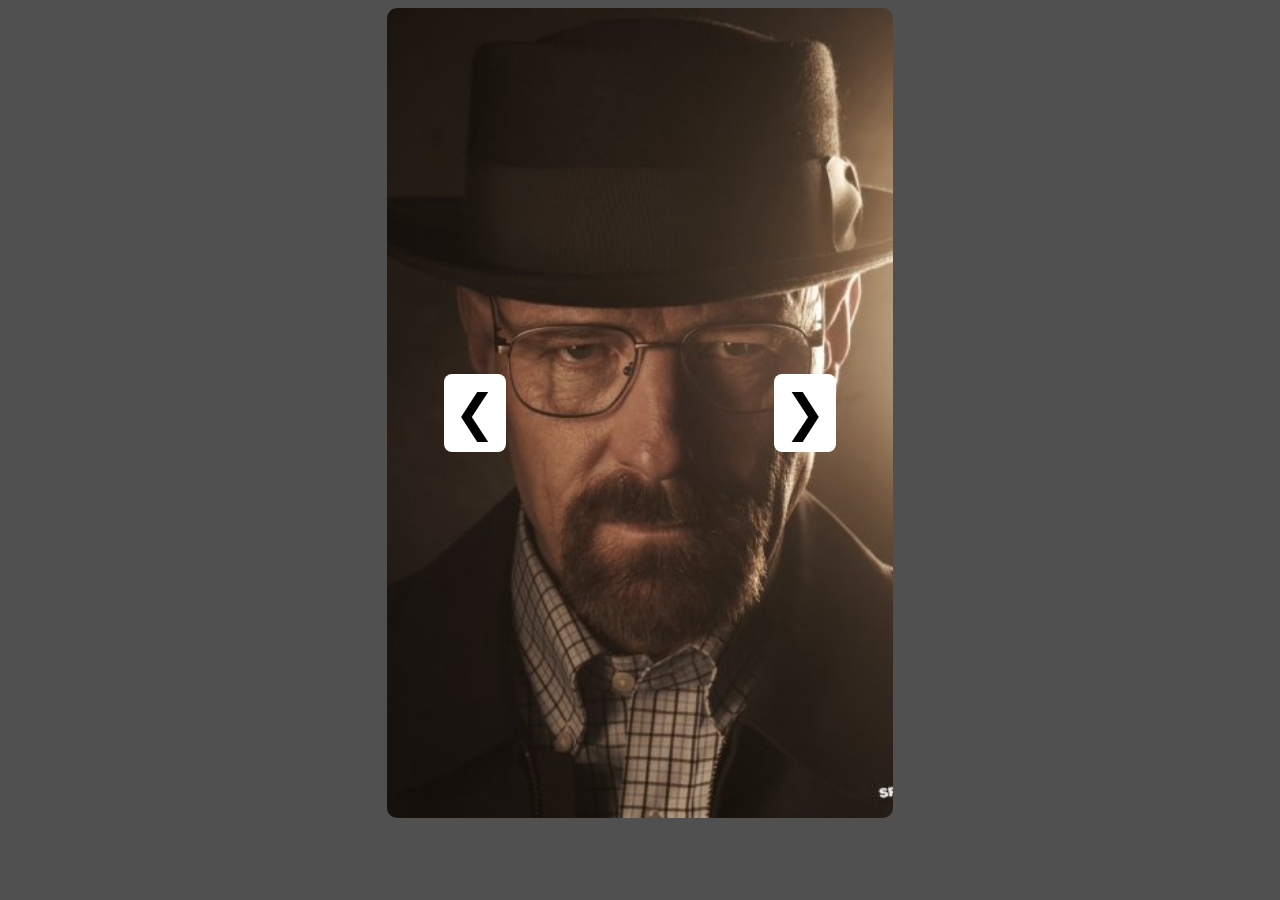
<file: parcial3/carrusel/carrusel.html>
<!DOCTYPE html>
<html>

<head>
    <title>Carrusel</title>
    <meta charset="utf-8">
    <meta name="viewport" content="width=device-width, initial-scale=1.0">
    <link rel="stylesheet" href="carrusel.css">
    <script src="carrusel.js"></script>
</head>
<body>
    <main>
        <section class="carrusel-container">
            <div class="carrusel">
                <div class="imagen">
                    <img src="breakingbad1.jpg" alt="Imagen 1">
                </div>
                <div class="imagen">
                    <img src="breakingbad2.jpg" alt="Imagen 2">
                </div>
                <div class="imagen">
                    <img src="breakingbad3.jpg" alt="Imagen 3">
                </div>
                <div class="imagen">
                    <img src="breakingbad4.jpg" alt="Imagen 4">
                </div>
                <div class="imagen">
                    <img src="breakingbad5.jpg" alt="Imagen 5">
                </div>
                <div class="imagen">
                    <img src="breakingbad6.jpg" alt="Imagen 6">
                </div>
                <div class="imagen">
                    <img src="breakingbad7.jpg" alt="Imagen 7">
                </div>
                <div class="imagen">
                    <img src="breakingbad8.jpg" alt="Imagen 8">
                </div>
                <div class="imagen">
                    <img src="breakingbad9.jpg" alt="Imagen 9">
                </div>
            </div>
            
            <button class="prev" id="prevBtn">&#10094;</button>
            <button class="next" id="nextBtn">&#10095;</button>
        </section>
    </main>
</body>
</html>
</file>
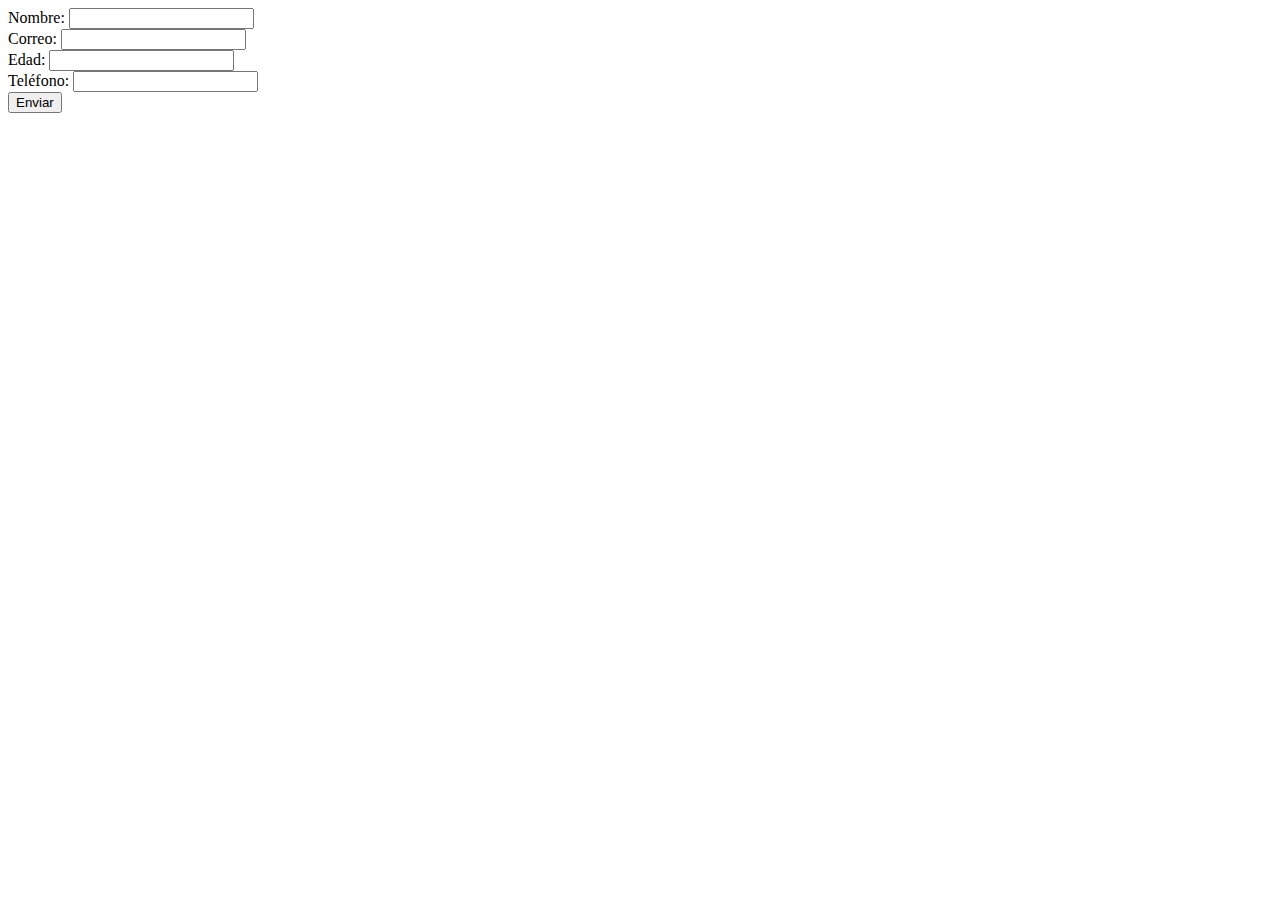
<file: parcial3/foro/foro.html>
<!DOCTYPE html>
<html lang="es">
<head>
    <meta charset="UTF-8">
    <title>Foro: Mejores prácticas para la Validación de Entrada de datos de formularios con Javascript</title>
    <script src="foro.js"></script>
</head>
<body>
    <form id="formulario">
        <label for="nombre">Nombre:</label>
        <input type="text" id="nombre" name="nombre" >
        <br/>
        <label for="email">Correo:</label>
        <input type="email" id="email" name="email">
        <br/>
        <label for="edad">Edad:</label>
        <input type="number" id="edad" name="edad" >
        <br/>
        <label for="telefono">Teléfono:</label>
        <input type="tel" id="telefono" name="telefono" > 
        <br/>
        <button type="submit">Enviar</button>
    </form>
    <p id="mensaje"></p>
</body>
</html>
</file>
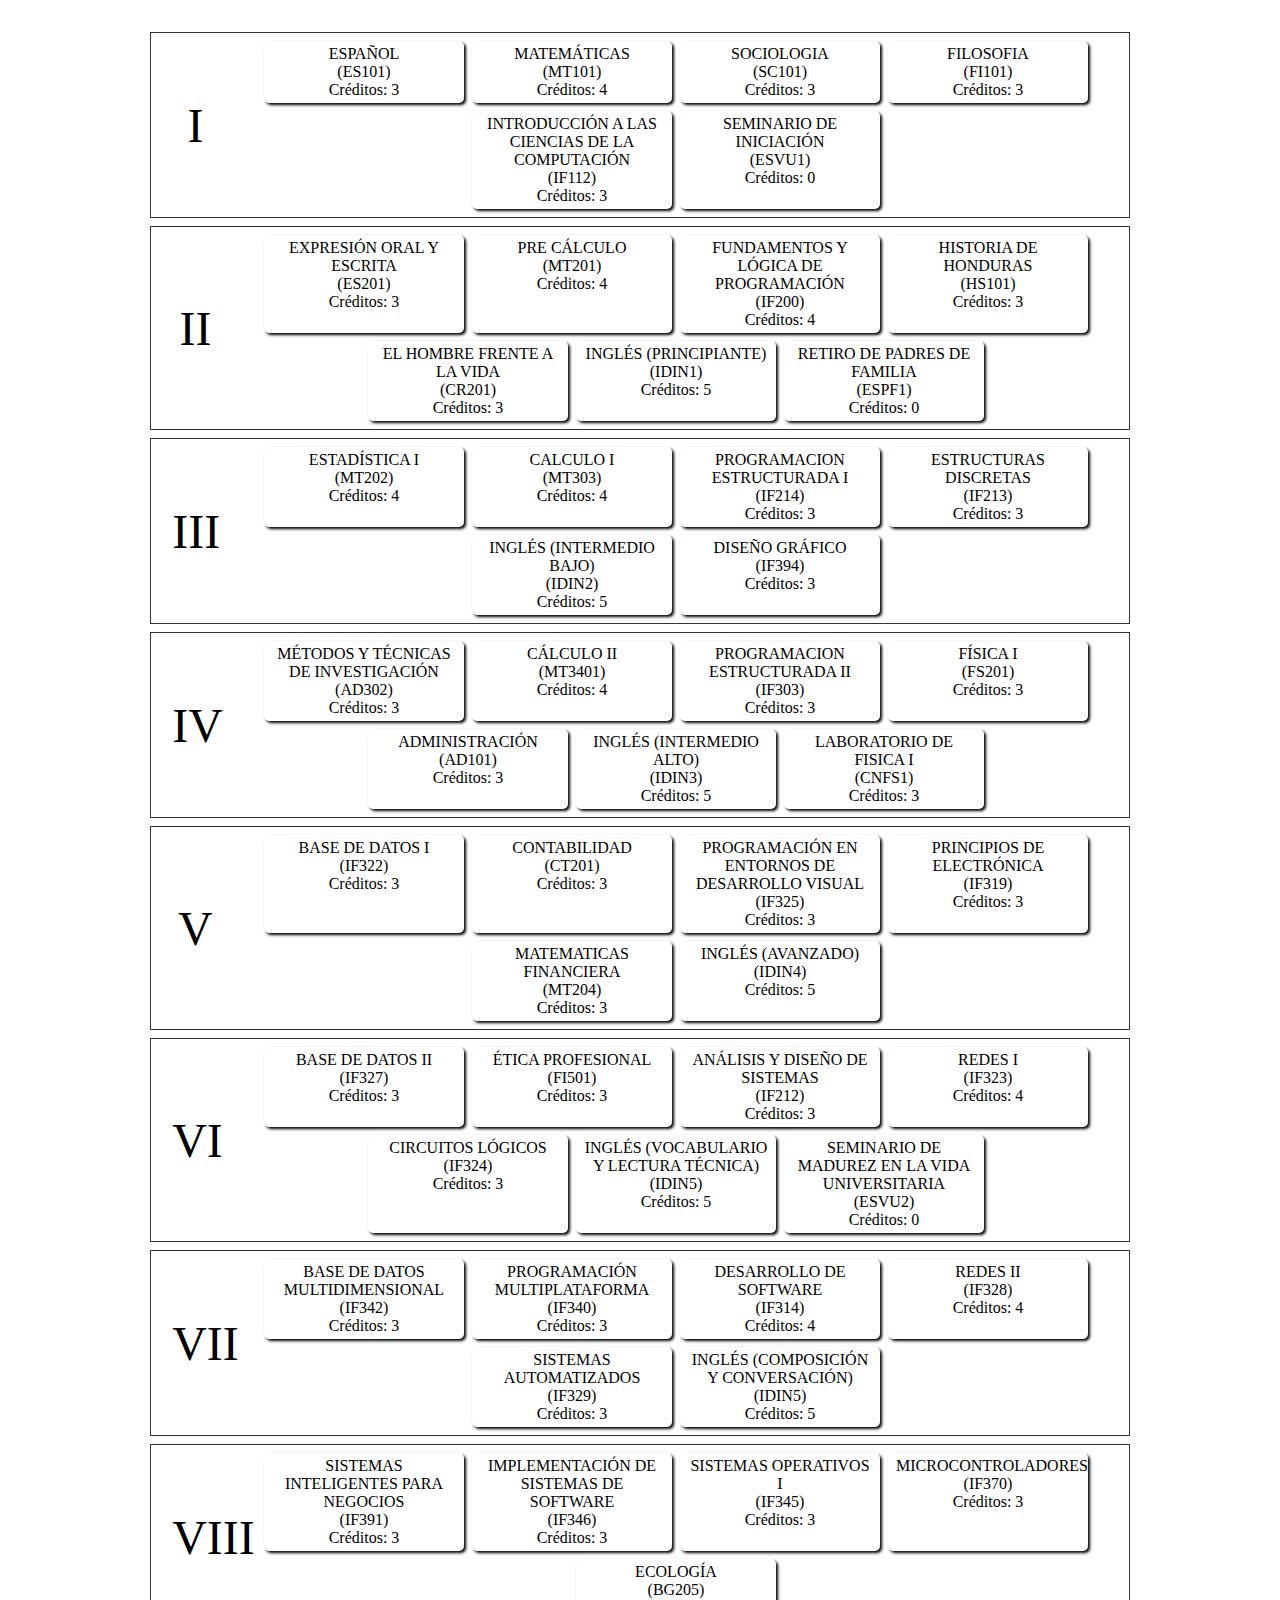
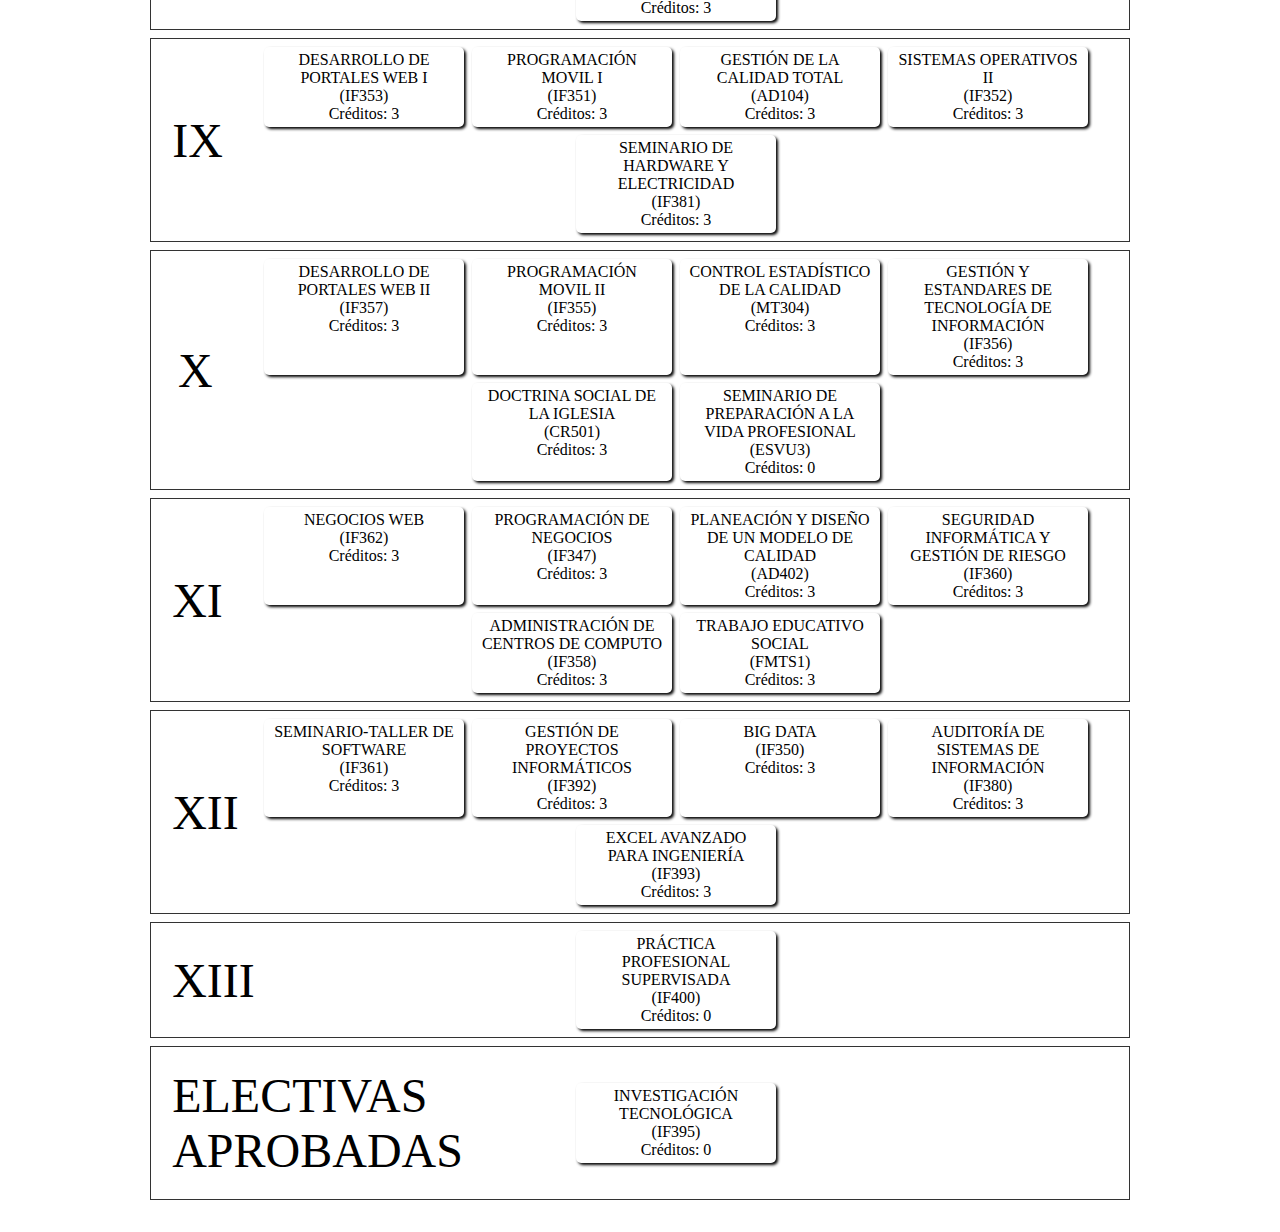
<file: parcial3/planDeEstudio/plan.html>
<!DOCTYPE html>
<html lang="en">
<head>
    <meta charset="UTF-8">
    <meta name="viewport" content="width=device-width, initial-scale=1.0">
    <title>Plan de Estudio</title>
    <link rel="stylesheet" href="css/plan.css" />
    <script src="js/planDeEstudio.js"></script>
</head>
<body>
    <main></main>
    <script>
        let planDeEstudio = new PlanDeEstudio(demoPlanEstudio, 'main');
    </script>
</body>
</html>
</file>
<file: parcial3/carrusel/carrusel.css>
body{
  background-color: #505050;
}

.carrusel-container {
  width: 80%;
  max-width: 1200px;
  margin: 0 auto;
  overflow: hidden;
  position: relative;
}

.carrusel {
  display: flex;
  transition: transform 0.5s ease;
}

.imagen {
  position: relative;
  min-width: 100%;
  height: 100%;
  display: flex;
  justify-content: center;  
  align-items: center;
}

.imagen img {
  width: 50%;
  height: 90vh;
  object-fit: cover;
  object-position: center center;
  border-radius: 10px;
}


button {
  position: absolute;
  top: 50%;
  transform: translateY(-50%);
  background-color: white;
  color: black;
  font-size: 50px;
  border: none;
  cursor: pointer;
  padding: 10px;
  z-index: 1;
  border-radius: 8px;
}

button:hover {
  background-color: rgba(0, 0, 0, 0.8);
}

.prev {
  left: 310px;
}

.next {
  right: 310px;
}
</file>
<file: parcial3/planDeEstudio/css/plan.css>
*{
    box-sizing: border-box;
}
.plan {
    display: flex;
    flex-direction: column;
    width:80%;
    max-width: 1024px;

    margin:1rem auto;
    padding:1rem;
    gap:0.5rem;
}

.plan .bloque {
    display: flex;
    flex:1;
    flex-direction: row;
    justify-content: center;
    align-items: center;
    border: 1px solid #333;
    padding:0.5rem;
}

.plan .bloque .label{
    padding:0.8rem;
    width: 72px;
    font-size: 3rem;
    text-align: center;
}

.plan .bloque .asignaturas {
    display:flex;
    flex-wrap: wrap;
    justify-content: center;
    gap: 0.5rem;
    flex: 1;

}

.plan .bloque .asignaturas .asignatura{
    box-shadow: 2px 2px 3px #000;
    padding:0.25rem 0.5rem;
    width: 200px;
    text-align: center;
    border-radius: 5px;
}

.plan .bloque .asignaturas .asignatura.selected {
    background-color: #66d266;
}

.plan .bloque .asignaturas .asignatura.requisito {
    background-color: #d6931f;
}

.plan .bloque .asignaturas .asignatura.apertura {
    background-color: #61abff;
}
</file>
